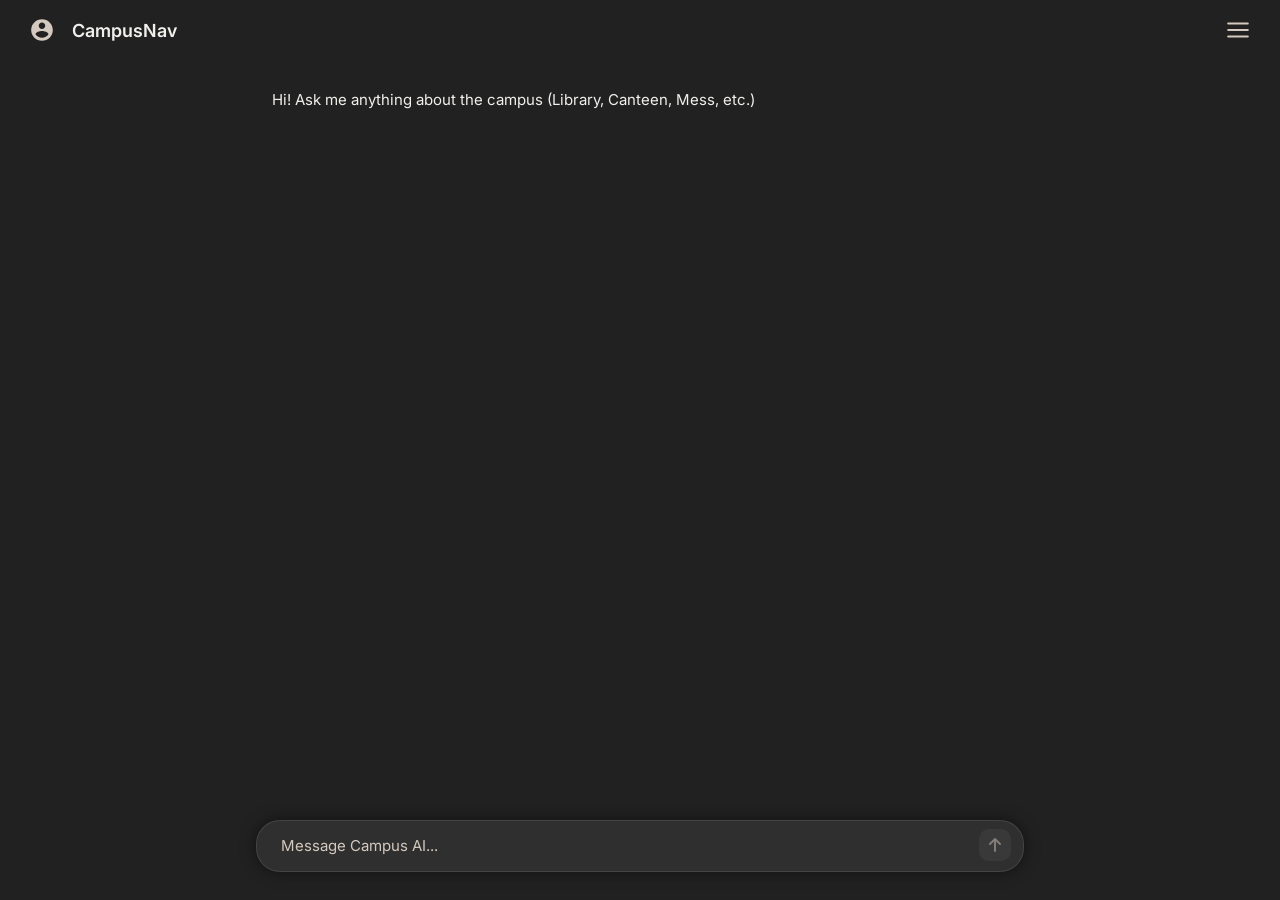
<file: frontend/index.html>
<!DOCTYPE html>
<html lang="en">

<head>
    <meta charset="UTF-8">
    <meta name="viewport" content="width=device-width, initial-scale=1.0">
    <title>CampusNav</title>
    <link href="https://fonts.googleapis.com/css2?family=Inter:wght@400;500;600&display=swap" rel="stylesheet">
    <link rel="stylesheet" href="style.css">
    <link rel="icon" type="image/x-icon" href="./logo.ico" />
</head>

<body>
    <div class="app-container">
        <main class="chat-area">
            <header class="chat-header">
                <div class="user-avatar-icon">
                    <svg stroke="currentColor" fill="currentColor" stroke-width="0" viewBox="0 0 24 24" height="26"
                        width="26" xmlns="http://www.w3.org/2000/svg">
                        <path
                            d="M12 2C6.48 2 2 6.48 2 12s4.48 10 10 10 10-4.48 10-10S17.52 2 12 2zm0 3c1.66 0 3 1.34 3 3s-1.34 3-3 3-3-1.34-3-3 1.34-3 3-3zm0 14.2c-2.5 0-4.71-1.28-6-3.22.03-1.99 4-3.08 6-3.08 1.99 0 5.97 1.09 6 3.08-1.29 1.94-3.5 3.22-6 3.22z">
                        </path>
                    </svg>
                </div>
                <h2>CampusNav</h2>
                <div class="user-menu-wrapper">
                    <button class="hamburger-btn" id="userMenuBtn">
                        <svg stroke="currentColor" fill="none" stroke-width="2" viewBox="0 0 24 24"
                            stroke-linecap="round" stroke-linejoin="round" height="26" width="26"
                            xmlns="http://www.w3.org/2000/svg">
                            <line x1="3" y1="12" x2="21" y2="12"></line>
                            <line x1="3" y1="6" x2="21" y2="6"></line>
                            <line x1="3" y1="18" x2="21" y2="18"></line>
                        </svg>
                    </button>
                    <div class="dropdown-menu" id="dropdownMenu">
                        <button class="dropdown-item" id="themeToggle">
                            <svg stroke="currentColor" fill="none" stroke-width="2" viewBox="0 0 24 24"
                                stroke-linecap="round" stroke-linejoin="round" height="1em" width="1em"
                                xmlns="http://www.w3.org/2000/svg">
                                <circle cx="12" cy="12" r="5"></circle>
                                <line x1="12" y1="1" x2="12" y2="3"></line>
                                <line x1="12" y1="21" x2="12" y2="23"></line>
                                <line x1="4.22" y1="4.22" x2="5.64" y2="5.64"></line>
                                <line x1="18.36" y1="18.36" x2="19.78" y2="19.78"></line>
                                <line x1="1" y1="12" x2="3" y2="12"></line>
                                <line x1="21" y1="12" x2="23" y2="12"></line>
                                <line x1="4.22" y1="19.78" x2="5.64" y2="18.36"></line>
                                <line x1="18.36" y1="5.64" x2="19.78" y2="4.22"></line>
                            </svg>
                            <span id="themeLabel">Dark mode</span>
                        </button>
                        <div class="dropdown-divider"></div>
                        <button class="dropdown-item" onclick="location.reload()">
                            <svg stroke="currentColor" fill="none" stroke-width="2" viewBox="0 0 24 24"
                                stroke-linecap="round" stroke-linejoin="round" height="1em" width="1em"
                                xmlns="http://www.w3.org/2000/svg">
                                <line x1="12" y1="5" x2="12" y2="19"></line>
                                <line x1="5" y1="12" x2="19" y2="12"></line>
                            </svg>
                            New chat
                        </button>
                        <div class="dropdown-divider"></div>
                        <button class="dropdown-item" onclick="location.href='about.html'">
                            <svg stroke="currentColor" fill="none" stroke-width="2" viewBox="0 0 24 24"
                                stroke-linecap="round" stroke-linejoin="round" height="1em" width="1em"
                                xmlns="http://www.w3.org/2000/svg">
                                <circle cx="12" cy="12" r="10"></circle>
                                <line x1="12" y1="16" x2="12" y2="12"></line>
                                <line x1="12" y1="8" x2="12.01" y2="8"></line>
                            </svg>
                            About
                        </button>
                    </div>
                </div>
            </header>

            <div id="messages" class="messages-container">
            </div>

            <div class="input-container-wrapper">
                <div class="input-container">
                    <div class="input-box">
                        <textarea id="userInput" placeholder="Message Campus AI..." rows="1"></textarea>
                        <button id="sendBtn" class="send-btn" onclick="sendMsg()">
                            <svg width="24" height="24" viewBox="0 0 24 24" fill="none">
                                <path d="M7 11L12 6L17 11M12 18V7" stroke="currentColor" stroke-width="2"
                                    stroke-linecap="round" stroke-linejoin="round"></path>
                            </svg>
                        </button>
                    </div>
                </div>
            </div>
        </main>
    </div>
    <script src="script.js"></script>
</body>

</html>
</file>
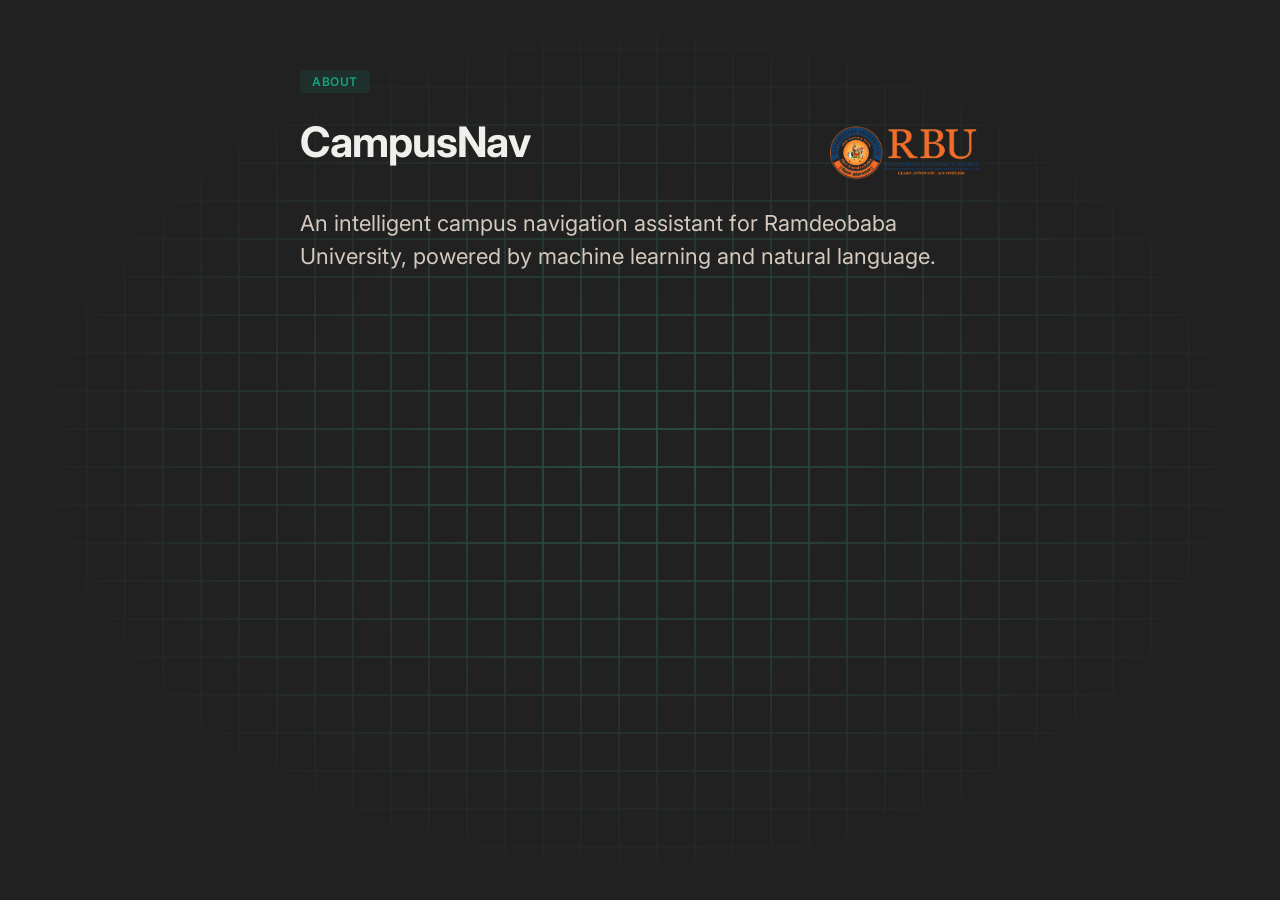
<file: frontend/about.html>
<!DOCTYPE html>
<html lang="en">

<head>
    <meta charset="UTF-8">
    <meta name="viewport" content="width=device-width, initial-scale=1.0">
    <title>About - CampusNav</title>
    <link href="https://fonts.googleapis.com/css2?family=Inter:wght@400;500;600;700&display=swap" rel="stylesheet">
    <link rel="stylesheet" href="style.css">
    <link rel="icon" type="image/x-icon" href="./logo.ico" />
    <script>
        const savedTheme = localStorage.getItem('theme') || 'dark';
        document.documentElement.setAttribute('data-theme', savedTheme);
    </script>
    <style>
        .chat-area {
            position: relative;
            overflow: hidden;
        }

        #shapegrid-canvas {
            position: absolute;
            top: 0;
            left: 0;
            width: 100%;
            height: 100%;
            z-index: 0;
            pointer-events: none;
        }

        .chat-area::after {
            content: '';
            position: absolute;
            top: 0;
            left: 0;
            width: 100%;
            height: 100%;
            background: radial-gradient(ellipse at center, transparent 0%, var(--bg-main) 70%);
            pointer-events: none;
            z-index: 1;
        }

        .about-body {
            position: relative;
            z-index: 2;
            flex: 1;
            display: flex;
            justify-content: center;
            padding: 30px 24px;
            overflow-y: auto;
        }

        .article {
            max-width: 680px;
            width: 100%;
            padding-top: 40px;
        }

        .article-header {
            margin-bottom: 48px;
        }

        .article-title {
            font-size: 42px;
            font-weight: 700;
            color: var(--text-primary);
            line-height: 1.2;
            letter-spacing: -1px;
            margin-bottom: 20px;
        }

        .article-subtitle {
            font-size: 22px;
            color: var(--text-secondary);
            line-height: 1.5;
            font-weight: 400;
            margin-bottom: 32px;
        }

        .article-byline {
            display: grid;
            grid-template-columns: repeat(4, 1fr);
            gap: 12px;
            margin-top: 24px;
        }

        .byline-card {
            display: flex;
            align-items: center;
            gap: 10px;
            background: var(--bg-input);
            border: 1px solid var(--border-color);
            border-radius: 10px;
            padding: 12px;
        }

        .byline-avatar {
            width: 36px;
            height: 36px;
            border-radius: 50%;
            background: linear-gradient(135deg, #10a37f 0%, #0d8a6c 100%);
            display: flex;
            align-items: center;
            justify-content: center;
            color: white;
            font-weight: 600;
            font-size: 12px;
            flex-shrink: 0;
        }

        .byline-info {
            display: flex;
            flex-direction: column;
            gap: 1px;
            min-width: 0;
        }

        .byline-name {
            font-size: 13px;
            font-weight: 600;
            color: var(--text-primary);
            white-space: nowrap;
            overflow: hidden;
            text-overflow: ellipsis;
        }

        .byline-meta {
            font-size: 11px;
            color: var(--text-secondary);
        }

        .article-divider {
            height: 1px;
            background: var(--border-color);
            margin: 40px 0;
        }

        .article-section {
            margin-bottom: 36px;
        }

        .article-section h2 {
            font-size: 24px;
            font-weight: 600;
            color: var(--text-primary);
            margin-bottom: 16px;
            letter-spacing: -0.3px;
        }

        .article-section p {
            font-size: 17px;
            color: var(--text-secondary);
            line-height: 1.8;
            margin-bottom: 16px;
        }

        .article-section p:last-child {
            margin-bottom: 0;
        }

        .article-tag {
            display: inline-block;
            font-size: 12px;
            font-weight: 600;
            letter-spacing: 0.5px;
            text-transform: uppercase;
            color: #10a37f;
            background: rgba(16, 163, 127, 0.1);
            padding: 4px 12px;
            border-radius: 4px;
            margin-bottom: 24px;
        }

        .article-footer {
            margin-top: 56px;
            padding-top: 32px;
        }

        .article-footer a {
            display: inline-flex;
            align-items: center;
            gap: 8px;
            color: #10a37f;
            text-decoration: none;
            font-size: 15px;
            font-weight: 500;
            transition: opacity 0.2s;
        }

        .article-footer a:hover {
            opacity: 0.75;
        }

        @media (max-width: 640px) {
            .article-title {
                font-size: 32px;
            }

            .article-subtitle {
                font-size: 18px;
            }

            .article-byline {
                grid-template-columns: 1fr 1fr;
            }
        }

        .beams-container {
            position: relative;
            width: 100%;
            height: 100%;
        }

        .logo-box {
            display: flex;
            align-items: center;
            justify-content: space-between;
            margin-bottom: 20px;
        }

        .logo-box img {
            width: 25dvw;
            max-width: 150px;
            height: auto;
        }


        @media (max-width: 768px) {
            .logo-box {
                flex-direction: column;
                text-align: center;
            }

            .logo-box img {
                width: 30vw;
                max-width: 100px;
            }
        }

        @media (max-width: 480px) {
            .article-title {
                font-size: 28px;
            }

            .article-subtitle {
                font-size: 16px;
            }

            .article-byline {
                grid-template-columns: 1fr;
            }

            .about-body {
                padding: 20px 16px;
            }

            .logo-box img {
                width: 35vw;
                max-width: 70px;
            }
        }

        /* Split animation styles */
        .article-title .char {
            display: inline-block;
            opacity: 0;
            transform: translateY(40px);
            will-change: transform, opacity;
        }

        .article-title.animate .char {
            animation: char-reveal 1.25s cubic-bezier(0.25, 0.46, 0.45, 0.94) forwards;
        }

        @keyframes char-reveal {
            to {
                opacity: 1;
                transform: translateY(0);
            }
        }

        /* Other elements fade in after title */
        .article-tag,
        .logo-box img,
        .article-subtitle,
        .article-byline,
        .article-divider,
        .article-section,
        .article-footer {
            opacity: 0;
            transform: translateY(20px);
            transition: opacity 0.6s ease-out, transform 0.6s ease-out;
        }

        .article-tag.visible,
        .logo-box img.visible,
        .article-subtitle.visible,
        .article-byline.visible,
        .article-divider.visible,
        .article-section.visible,
        .article-footer.visible {
            opacity: 1;
            transform: translateY(0);
        }
    </style>
</head>

<body>
    <div class="app-container">
        <main class="chat-area">
            <canvas id="shapegrid-canvas"></canvas>
            <div class="about-body">
                <article class="article">
                    <header class="article-header">
                        <span class="article-tag visible">About</span>

                        <div class="logo-box">
                            <h1 class="article-title">CampusNav</h1>
                            <img src="rbu_logo.png" alt="rbu_logo">
                        </div>

                        <p class="article-subtitle">
                            An intelligent campus navigation assistant for Ramdeobaba University,
                            powered by machine learning and natural language.
                        </p>
                        <div class="article-byline">
                            <div class="byline-card">
                                <div class="byline-avatar">AB</div>
                                <div class="byline-info">
                                    <span class="byline-name">Amey Bobade</span>
                                    <span class="byline-meta">RBU University</span>
                                </div>
                            </div>
                            <div class="byline-card">
                                <div class="byline-avatar">SS</div>
                                <div class="byline-info">
                                    <span class="byline-name">Siddhant Singh</span>
                                    <span class="byline-meta">RBU University</span>
                                </div>
                            </div>
                            <div class="byline-card">
                                <div class="byline-avatar">YS</div>
                                <div class="byline-info">
                                    <span class="byline-name">Yash Sathone</span>
                                    <span class="byline-meta">RBU University</span>
                                </div>
                            </div>
                            <div class="byline-card">
                                <div class="byline-avatar">PS</div>
                                <div class="byline-info">
                                    <span class="byline-name">Pranaysingh Sisodiya</span>
                                    <span class="byline-meta">RBU University</span>
                                </div>
                            </div>
                        </div>
                    </header>

                    <div class="article-divider"></div>

                    <section class="article-section">
                        <h2>What is CampusNav?</h2>
                        <p>
                            CampusNav is an intelligent chatbot that helps users navigate and discover
                            information about Ramdeobaba University. Ask questions naturally — in plain English —
                            and get instant answers about campus locations, facilities, and landmarks.
                        </p>
                        <p>
                            Unlike a traditional directory, CampusNav understands varied phrasings. Whether you
                            type "where's the library", "what floor is the canteen on", or "tell me about the
                            mess", the system recognizes your intent and returns the relevant information.
                        </p>
                    </section>

                    <section class="article-section">
                        <h2>How It Works</h2>
                        <p>
                            CampusNav uses a TF-IDF vectorizer to convert user queries into numerical
                            features, which are then classified using a Linear SVM classifier against a
                            structured location database. The model is trained on varied query templates
                            and location aliases to handle natural language flexibility.
                        </p>
                        <p>
                            The backend is built with FastAPI, serving the ML model over a simple REST API.
                            The frontend is a single-page application with a clean, responsive chat interface.
                        </p>
                    </section>

                    <section class="article-section">
                        <h2>Tech Stack</h2>
                        <p>
                            Python &nbsp;&middot;&nbsp; FastAPI &nbsp;&middot;&nbsp; scikit-learn &nbsp;&middot;&nbsp;
                            HTML &nbsp;&middot;&nbsp; CSS &nbsp;&middot;&nbsp; JavaScript &nbsp;&middot;&nbsp; JSON
                        </p>
                    </section>

                    <div class="article-divider"></div>

                    <footer class="article-footer">
                        <a href="index.html">
                            <svg width="16" height="16" viewBox="0 0 24 24" fill="none" stroke="currentColor"
                                stroke-width="2" stroke-linecap="round" stroke-linejoin="round">
                                <line x1="19" y1="12" x2="5" y2="12"></line>
                                <polyline points="12 19 5 12 12 5"></polyline>
                            </svg>
                            Back to Chat
                        </a>
                    </footer>
                </article>
            </div>
        </main>
    </div>

    <script>
        // ── ShapeGrid (vanilla canvas, converted from React) ──────────────────
        (function () {
            const canvas = document.getElementById('shapegrid-canvas');
            if (!canvas) return;
            const ctx = canvas.getContext('2d');

            // Theme-aware palette — matched to --bg-main and --text-secondary tones
            const PALETTES = {
                dark: {
                    borderColor: '#2e5a4a',
                    hoverFillColor: '#1a3a2e',
                    speed: 0.6,
                    trailAmount: 8
                },
                light: {
                    borderColor: '#a8c4bc',
                    hoverFillColor: '#d4e8e2',
                    speed: 0.35,
                    trailAmount: 5
                }
            };

            function getTheme() {
                return document.documentElement.getAttribute('data-theme') || 'dark';
            }

            function getPalette() {
                return PALETTES[getTheme()] || PALETTES.dark;
            }

            const config = {
                direction: 'diagonal',
                squareSize: 38,
                shape: 'square',       // 'square' | 'circle' | 'hexagon' | 'triangle'
                ...getPalette()
            };

            let numSquaresX, numSquaresY;
            const gridOffset = { x: 0, y: 0 };
            let hoveredSquare = null;
            const trailCells = [];
            const cellOpacities = new Map();
            let animId = null;

            const isHex = config.shape === 'hexagon';
            const isTri = config.shape === 'triangle';
            const hexHoriz = config.squareSize * 1.5;
            const hexVert = config.squareSize * Math.sqrt(3);

            function resizeCanvas() {
                canvas.width = canvas.offsetWidth;
                canvas.height = canvas.offsetHeight;
                numSquaresX = Math.ceil(canvas.width / config.squareSize) + 1;
                numSquaresY = Math.ceil(canvas.height / config.squareSize) + 1;
            }

            function drawHex(cx, cy, size) {
                ctx.beginPath();
                for (let i = 0; i < 6; i++) {
                    const angle = (Math.PI / 3) * i;
                    const vx = cx + size * Math.cos(angle);
                    const vy = cy + size * Math.sin(angle);
                    if (i === 0) ctx.moveTo(vx, vy);
                    else ctx.lineTo(vx, vy);
                }
                ctx.closePath();
            }

            function drawCircle(cx, cy, size) {
                ctx.beginPath();
                ctx.arc(cx, cy, size / 2, 0, Math.PI * 2);
                ctx.closePath();
            }

            function drawTriangle(cx, cy, size, flip) {
                ctx.beginPath();
                if (flip) {
                    ctx.moveTo(cx, cy + size / 2);
                    ctx.lineTo(cx + size / 2, cy - size / 2);
                    ctx.lineTo(cx - size / 2, cy - size / 2);
                } else {
                    ctx.moveTo(cx, cy - size / 2);
                    ctx.lineTo(cx + size / 2, cy + size / 2);
                    ctx.lineTo(cx - size / 2, cy + size / 2);
                }
                ctx.closePath();
            }

            function drawGrid() {
                ctx.clearRect(0, 0, canvas.width, canvas.height);

                if (isHex) {
                    const colShift = Math.floor(gridOffset.x / hexHoriz);
                    const offsetX = ((gridOffset.x % hexHoriz) + hexHoriz) % hexHoriz;
                    const offsetY = ((gridOffset.y % hexVert) + hexVert) % hexVert;
                    const cols = Math.ceil(canvas.width / hexHoriz) + 3;
                    const rows = Math.ceil(canvas.height / hexVert) + 3;

                    for (let col = -2; col < cols; col++) {
                        for (let row = -2; row < rows; row++) {
                            const cx = col * hexHoriz + offsetX;
                            const cy = row * hexVert + ((col + colShift) % 2 !== 0 ? hexVert / 2 : 0) + offsetY;
                            const cellKey = col + ',' + row;
                            const alpha = cellOpacities.get(cellKey);
                            if (alpha) {
                                ctx.globalAlpha = alpha;
                                drawHex(cx, cy, config.squareSize);
                                ctx.fillStyle = config.hoverFillColor;
                                ctx.fill();
                                ctx.globalAlpha = 1;
                            }
                            drawHex(cx, cy, config.squareSize);
                            ctx.strokeStyle = config.borderColor;
                            ctx.stroke();
                        }
                    }
                } else if (isTri) {
                    const halfW = config.squareSize / 2;
                    const colShift = Math.floor(gridOffset.x / halfW);
                    const rowShift = Math.floor(gridOffset.y / config.squareSize);
                    const offsetX = ((gridOffset.x % halfW) + halfW) % halfW;
                    const offsetY = ((gridOffset.y % config.squareSize) + config.squareSize) % config.squareSize;
                    const cols = Math.ceil(canvas.width / halfW) + 4;
                    const rows = Math.ceil(canvas.height / config.squareSize) + 4;

                    for (let col = -2; col < cols; col++) {
                        for (let row = -2; row < rows; row++) {
                            const cx = col * halfW + offsetX;
                            const cy = row * config.squareSize + config.squareSize / 2 + offsetY;
                            const flip = ((col + colShift + row + rowShift) % 2 + 2) % 2 !== 0;
                            const cellKey = col + ',' + row;
                            const alpha = cellOpacities.get(cellKey);
                            if (alpha) {
                                ctx.globalAlpha = alpha;
                                drawTriangle(cx, cy, config.squareSize, flip);
                                ctx.fillStyle = config.hoverFillColor;
                                ctx.fill();
                                ctx.globalAlpha = 1;
                            }
                            drawTriangle(cx, cy, config.squareSize, flip);
                            ctx.strokeStyle = config.borderColor;
                            ctx.stroke();
                        }
                    }
                } else if (config.shape === 'circle') {
                    const offsetX = ((gridOffset.x % config.squareSize) + config.squareSize) % config.squareSize;
                    const offsetY = ((gridOffset.y % config.squareSize) + config.squareSize) % config.squareSize;
                    const cols = Math.ceil(canvas.width / config.squareSize) + 3;
                    const rows = Math.ceil(canvas.height / config.squareSize) + 3;

                    for (let col = -2; col < cols; col++) {
                        for (let row = -2; row < rows; row++) {
                            const cx = col * config.squareSize + config.squareSize / 2 + offsetX;
                            const cy = row * config.squareSize + config.squareSize / 2 + offsetY;
                            const cellKey = col + ',' + row;
                            const alpha = cellOpacities.get(cellKey);
                            if (alpha) {
                                ctx.globalAlpha = alpha;
                                drawCircle(cx, cy, config.squareSize);
                                ctx.fillStyle = config.hoverFillColor;
                                ctx.fill();
                                ctx.globalAlpha = 1;
                            }
                            drawCircle(cx, cy, config.squareSize);
                            ctx.strokeStyle = config.borderColor;
                            ctx.stroke();
                        }
                    }
                } else {
                    // squares
                    const offsetX = ((gridOffset.x % config.squareSize) + config.squareSize) % config.squareSize;
                    const offsetY = ((gridOffset.y % config.squareSize) + config.squareSize) % config.squareSize;
                    const cols = Math.ceil(canvas.width / config.squareSize) + 3;
                    const rows = Math.ceil(canvas.height / config.squareSize) + 3;

                    for (let col = -2; col < cols; col++) {
                        for (let row = -2; row < rows; row++) {
                            const sx = col * config.squareSize + offsetX;
                            const sy = row * config.squareSize + offsetY;
                            const cellKey = col + ',' + row;
                            const alpha = cellOpacities.get(cellKey);
                            if (alpha) {
                                ctx.globalAlpha = alpha;
                                ctx.fillStyle = config.hoverFillColor;
                                ctx.fillRect(sx, sy, config.squareSize, config.squareSize);
                                ctx.globalAlpha = 1;
                            }
                            ctx.strokeStyle = config.borderColor;
                            ctx.strokeRect(sx, sy, config.squareSize, config.squareSize);
                        }
                    }
                }

                // Vignette
                const gradient = ctx.createRadialGradient(
                    canvas.width / 2, canvas.height / 2, 0,
                    canvas.width / 2, canvas.height / 2,
                    Math.sqrt(canvas.width * canvas.width + canvas.height * canvas.height) / 2
                );
                gradient.addColorStop(0, 'rgba(0,0,0,0)');
                ctx.fillStyle = gradient;
                ctx.fillRect(0, 0, canvas.width, canvas.height);
            }

            function updateCellOpacities() {
                const targets = new Map();
                if (hoveredSquare) {
                    targets.set(hoveredSquare.x + ',' + hoveredSquare.y, 1);
                }
                for (let i = 0; i < trailCells.length; i++) {
                    const t = trailCells[i];
                    const key = t.x + ',' + t.y;
                    if (!targets.has(key)) {
                        targets.set(key, (trailCells.length - i) / (trailCells.length + 1));
                    }
                }
                for (const [key] of targets) {
                    if (!cellOpacities.has(key)) cellOpacities.set(key, 0);
                }
                for (const [key, opacity] of cellOpacities) {
                    const target = targets.get(key) || 0;
                    const next = opacity + (target - opacity) * 0.15;
                    if (next < 0.005) {
                        cellOpacities.delete(key);
                    } else {
                        cellOpacities.set(key, next);
                    }
                }
            }

            function updateAnimation() {
                const effectiveSpeed = Math.max(config.speed, 0.1);
                const wrapX = isHex ? hexHoriz * 2 : config.squareSize;
                const wrapY = isHex ? hexVert : isTri ? config.squareSize * 2 : config.squareSize;

                switch (config.direction) {
                    case 'right':
                        gridOffset.x = (gridOffset.x - effectiveSpeed + wrapX) % wrapX;
                        break;
                    case 'left':
                        gridOffset.x = (gridOffset.x + effectiveSpeed + wrapX) % wrapX;
                        break;
                    case 'up':
                        gridOffset.y = (gridOffset.y + effectiveSpeed + wrapY) % wrapY;
                        break;
                    case 'down':
                        gridOffset.y = (gridOffset.y - effectiveSpeed + wrapY) % wrapY;
                        break;
                    case 'diagonal':
                        gridOffset.x = (gridOffset.x - effectiveSpeed + wrapX) % wrapX;
                        gridOffset.y = (gridOffset.y - effectiveSpeed + wrapY) % wrapY;
                        break;
                }

                updateCellOpacities();
                drawGrid();
                animId = requestAnimationFrame(updateAnimation);
            }

            function getGridCell(mouseX, mouseY) {
                if (isHex) {
                    const colShift = Math.floor(gridOffset.x / hexHoriz);
                    const offsetX = ((gridOffset.x % hexHoriz) + hexHoriz) % hexHoriz;
                    const offsetY = ((gridOffset.y % hexVert) + hexVert) % hexVert;
                    const adjustedX = mouseX - offsetX;
                    const adjustedY = mouseY - offsetY;
                    const col = Math.round(adjustedX / hexHoriz);
                    const rowOffset = (col + colShift) % 2 !== 0 ? hexVert / 2 : 0;
                    const row = Math.round((adjustedY - rowOffset) / hexVert);
                    return { x: col, y: row };
                } else if (isTri) {
                    const halfW = config.squareSize / 2;
                    const offsetX = ((gridOffset.x % halfW) + halfW) % halfW;
                    const offsetY = ((gridOffset.y % config.squareSize) + config.squareSize) % config.squareSize;
                    return {
                        x: Math.round((mouseX - offsetX) / halfW),
                        y: Math.floor((mouseY - offsetY) / config.squareSize)
                    };
                } else if (config.shape === 'circle') {
                    const offsetX = ((gridOffset.x % config.squareSize) + config.squareSize) % config.squareSize;
                    const offsetY = ((gridOffset.y % config.squareSize) + config.squareSize) % config.squareSize;
                    return {
                        x: Math.round((mouseX - offsetX) / config.squareSize),
                        y: Math.round((mouseY - offsetY) / config.squareSize)
                    };
                } else {
                    const offsetX = ((gridOffset.x % config.squareSize) + config.squareSize) % config.squareSize;
                    const offsetY = ((gridOffset.y % config.squareSize) + config.squareSize) % config.squareSize;
                    return {
                        x: Math.floor((mouseX - offsetX) / config.squareSize),
                        y: Math.floor((mouseY - offsetY) / config.squareSize)
                    };
                }
            }

            function handleMouseMove(e) {
                const rect = canvas.getBoundingClientRect();
                const mouseX = e.clientX - rect.left;
                const mouseY = e.clientY - rect.top;
                const cell = getGridCell(mouseX, mouseY);

                if (!hoveredSquare || hoveredSquare.x !== cell.x || hoveredSquare.y !== cell.y) {
                    if (hoveredSquare && config.hoverTrailAmount > 0) {
                        trailCells.unshift({ ...hoveredSquare });
                        if (trailCells.length > config.hoverTrailAmount) trailCells.length = config.hoverTrailAmount;
                    }
                    hoveredSquare = cell;
                }
            }

            function handleMouseLeave() {
                if (hoveredSquare && config.hoverTrailAmount > 0) {
                    trailCells.unshift({ ...hoveredSquare });
                    if (trailCells.length > config.hoverTrailAmount) trailCells.length = config.hoverTrailAmount;
                }
                hoveredSquare = null;
            }

            function onThemeChange() {
                const p = getPalette();
                config.borderColor = p.borderColor;
                config.hoverFillColor = p.hoverFillColor;
                config.speed = p.speed;
                config.hoverTrailAmount = p.trailAmount;
            }

            // Sync immediately with any theme set before this script ran
            onThemeChange();

            // Watch for theme toggles from the navbar button (index.html pattern)
            const observer = new MutationObserver(function (mutations) {
                mutations.forEach(function (m) {
                    if (m.attributeName === 'data-theme') onThemeChange();
                });
            });
            observer.observe(document.documentElement, { attributes: true });

            window.addEventListener('resize', resizeCanvas);
            canvas.addEventListener('mousemove', handleMouseMove);
            canvas.addEventListener('mouseleave', handleMouseLeave);
            resizeCanvas();
            animId = requestAnimationFrame(updateAnimation);
        })();

        // ── Original ab-js.js animation ───────────────────────────────────────
        document.fonts.ready.then(function () {
            runAnimation();
        });

        document.addEventListener('DOMContentLoaded', function () {
            runAnimation();
        });

        function runAnimation() {
            var title = document.querySelector('.article-title');
            if (!title || title.dataset.animated) return;
            title.dataset.animated = 'true';

            var text = title.textContent;
            title.textContent = '';
            title.setAttribute('aria-label', text);

            var frag = document.createDocumentFragment();
            for (var i = 0; i < text.length; i++) {
                var span = document.createElement('span');
                span.className = 'char';
                span.textContent = text[i];
                span.style.animationDelay = (i * 0.05) + 's';
                frag.appendChild(span);
            }
            title.appendChild(frag);

            requestAnimationFrame(function () {
                title.classList.add('animate');
            });

            var totalDelay = text.length * 0.05 * 1000 + 750;
            var logoImg = document.querySelector('.logo-box img');
            var subtitle = document.querySelector('.article-subtitle');
            var byline = document.querySelector('.article-byline');
            var divider1 = document.querySelector('.article-divider');
            var sections = document.querySelectorAll('.article-section');
            var footer = document.querySelector('.article-footer');

            setTimeout(function () { if (logoImg) logoImg.classList.add('visible'); }, totalDelay);
            setTimeout(function () { if (subtitle) subtitle.classList.add('visible'); }, totalDelay + 100);
            setTimeout(function () { if (byline) byline.classList.add('visible'); }, totalDelay + 200);
            setTimeout(function () { if (divider1) divider1.classList.add('visible'); }, totalDelay + 300);
            setTimeout(function () {
                sections.forEach(function (sec, idx) {
                    setTimeout(function () { sec.classList.add('visible'); }, idx * 150);
                });
            }, totalDelay + 400);
            setTimeout(function () { if (footer) footer.classList.add('visible'); }, totalDelay + 400 + sections.length * 150 + 200);
        }
    </script>

</html>
</file>
<file: frontend/style.css>
@import url('https://fonts.googleapis.com/css2?family=Inter:wght@400;500;600;700&display=swap');

:root {
    --bg-main: #212121;
    --text-primary: #F1EFEC;
    --text-secondary: #D4C9BE;
    --bg-input: #2F2F2F;
    --border-color: rgba(255, 255, 255, 0.1);
    --user-msg-bg: #2F2F2F;
    --shadow: rgba(0, 0, 0, 0.5);
    --hamburger-hover-bg: rgba(255, 255, 255, 0.1);
    --input-focus-shadow: rgba(0, 0, 0, 0.2);
    --send-btn-bg: #ffffff;
    --send-btn-color: #212121;
    --send-btn-hover-bg: #e0e0e0;
    --send-btn-disabled-bg: rgba(255, 255, 255, 0.1);
}

[data-theme="light"] {
    --bg-main: #F5F5F5;
    --text-primary: #1a1a1a;
    --text-secondary: #666666;
    --bg-input: #ffffff;
    --border-color: rgba(0, 0, 0, 0.1);
    --user-msg-bg: #e8e8e8;
    --shadow: rgba(0, 0, 0, 0.1);
    --hamburger-hover-bg: rgba(0, 0, 0, 0.06);
    --input-focus-shadow: rgba(0, 0, 0, 0.15);
    --send-btn-bg: #1a1a1a;
    --send-btn-color: #ffffff;
    --send-btn-hover-bg: #333333;
    --send-btn-disabled-bg: rgba(0, 0, 0, 0.08);
}

* {
    box-sizing: border-box;
    margin: 0;
    padding: 0;
}

body {
    background: var(--bg-main);
    color: var(--text-primary);
    font-family: "Inter", sans-serif;
    height: 100dvh;
    display: flex;
    overflow: hidden;
    font-size: 15px;
}

.app-container {
    display: flex;
    width: 100vw;
    height: 100dvh;
}

.user-menu-wrapper {
    position: relative;
    display: flex;
    align-items: center;
    margin-left: auto;
}

@keyframes pulse-soft {
    0% {
        transform: scale(0.95);
        opacity: 0.8;
    }

    50% {
        transform: scale(1.05);
        opacity: 1;
    }

    100% {
        transform: scale(0.95);
        opacity: 0.8;
    }
}

.user-avatar-icon {
    color: var(--text-secondary);
    display: flex;
    align-items: center;
    justify-content: center;
    width: 36px;
    height: 36px;
}

.user-avatar-icon svg {
    animation: pulse-soft 3s infinite ease-in-out;
}

.hamburger-btn {
    background: transparent;
    border: none;
    color: var(--text-secondary);
    cursor: pointer;
    border-radius: 8px;
    width: 36px;
    height: 36px;
    display: flex;
    align-items: center;
    justify-content: center;
    transition: background 0.2s, color 0.2s, transform 0.2s;
}

.hamburger-btn:hover {
    background: var(--hamburger-hover-bg);
    color: var(--text-primary);
    transform: scale(1.05);
}

.hamburger-btn:active {
    transform: scale(0.95);
}

.dropdown-menu {
    position: absolute;
    top: 48px;
    right: 0;
    width: 220px;
    background: var(--bg-input);
    border: 1px solid var(--border-color);
    border-radius: 12px;
    padding: 8px;
    display: none;
    flex-direction: column;
    box-shadow: 0 4px 20px var(--shadow);
    z-index: 1000;
}

@keyframes slide-down {
    from {
        opacity: 0;
        transform: translateY(-10px);
    }

    to {
        opacity: 1;
        transform: translateY(0);
    }
}

.dropdown-menu.show {
    display: flex;
    animation: slide-down 0.2s ease-out forwards;
}

.dropdown-item {
    background: transparent;
    border: none;
    color: var(--text-primary);
    padding: 10px 12px;
    border-radius: 8px;
    cursor: pointer;
    display: flex;
    align-items: center;
    gap: 10px;
    font-size: 14px;
    text-align: left;
    transition: background 0.2s, transform 0.2s;
}

.dropdown-item:hover {
    background: var(--hamburger-hover-bg);
    transform: translateX(4px);
}

.dropdown-item:active {
    transform: translateX(2px) scale(0.98);
}

.dropdown-divider {
    height: 1px;
    background: var(--border-color);
    margin: 8px 0;
}

.chat-area {
    flex: 1;
    display: flex;
    flex-direction: column;
    position: relative;
    height: 100dvh;
}

.chat-header {
    display: flex;
    align-items: center;
    padding: 12px 24px;
    color: var(--text-secondary);
    font-weight: 500;
    justify-content: flex-start;
    gap: 12px;
}

.chat-header h2 {
    font-size: 18px;
    font-weight: 600;
    color: var(--text-primary);
    margin: 0;
}

.messages-container {
    flex: 1;
    overflow-y: auto;
    padding-bottom: 20px;
    display: flex;
    flex-direction: column;
}

@keyframes pop-in {
    from {
        opacity: 0;
        transform: translateY(10px) scale(0.98);
    }

    to {
        opacity: 1;
        transform: translateY(0) scale(1);
    }
}

.msg-row {
    width: 100%;
    display: flex;
    justify-content: center;
    padding: 24px 20px;
    animation: pop-in 0.6s ease-out forwards;
}

.msg-content {
    max-width: 768px;
    width: 100%;
    display: flex;
    gap: 16px;
}

.msg-row.user {
    justify-content: center;
}

.msg-row.user .msg-content {
    justify-content: flex-end;
}

.msg-text {
    line-height: 1.6;
    white-space: pre-wrap;
    flex: 1;
    color: var(--text-primary);
}

.msg-row.user .msg-text {
    background: var(--user-msg-bg);
    padding: 10px 18px;
    border-radius: 20px;
    max-width: fit-content;
    flex: none;
}

.msg-row.bot .msg-text {
    padding: 4px 0;
}

.bot-avatar {
    width: 32px;
    height: 32px;
    border-radius: 4px;
    background: linear-gradient(135deg, #10a37f 0%, #0d8a6c 100%);
    display: flex;
    align-items: center;
    justify-content: center;
    color: white;
    font-size: 12px;
    font-weight: 600;
    flex-shrink: 0;
}

.typing-indicator {
    display: flex;
    align-items: center;
    gap: 4px;
    padding: 8px 0;
}

.typing-dot {
    width: 6px;
    height: 6px;
    background: var(--text-secondary);
    border-radius: 50%;
    animation: typing-bounce 1.4s infinite ease-in-out both;
}

.typing-dot:nth-child(1) {
    animation-delay: -0.32s;
}

.typing-dot:nth-child(2) {
    animation-delay: -0.16s;
}

@keyframes typing-bounce {

    0%,
    80%,
    100% {
        transform: scale(0);
        opacity: 0.5;
    }

    40% {
        transform: scale(1);
        opacity: 1;
    }
}

.input-container-wrapper {
    width: 100%;
    padding: 0 20px 20px 20px;
    display: flex;
    flex-direction: column;
    align-items: center;
}

.input-container {
    max-width: 768px;
    width: 100%;
    margin-bottom: 8px;
}

.input-box {
    position: relative;
    background: var(--bg-input);
    border-radius: 24px;
    border: 1px solid var(--border-color);
    display: flex;
    align-items: flex-end;
    padding: 12px 16px;
    box-shadow: 0 0 15px var(--shadow);
    transition: border-color 0.3s ease, box-shadow 0.3s ease, transform 0.3s ease;
}

.input-box:focus-within {
    border-color: var(--text-secondary);
    box-shadow: 0 4px 20px var(--input-focus-shadow);
    transform: translateY(-2px);
}

.input-box textarea {
    width: 100%;
    background: transparent;
    border: none;
    color: var(--text-primary);
    font-family: inherit;
    font-size: 15px;
    outline: none;
    resize: none;
    max-height: 200px;
    padding: 2px 40px 2px 8px;
    line-height: 1.5;
}

.input-box textarea::placeholder {
    color: var(--text-secondary);
}

.send-btn {
    position: absolute;
    right: 12px;
    bottom: 10px;
    background: var(--send-btn-bg);
    color: var(--send-btn-color);
    border: none;
    border-radius: 10px;
    width: 32px;
    height: 32px;
    display: flex;
    align-items: center;
    justify-content: center;
    cursor: pointer;
    transition: opacity 0.2s, transform 0.2s, background-color 0.2s;
}

.send-btn:not(:disabled):hover {
    transform: scale(1.05);
    background: var(--send-btn-hover-bg);
}

.send-btn:not(:disabled):active {
    transform: scale(0.95);
}

.send-btn svg {
    color: var(--send-btn-color);
    transition: transform 0.2s;
}

.send-btn:not(:disabled):hover svg {
    transform: translateX(2px) translateY(-2px);
}

.send-btn:disabled {
    opacity: 0.5;
    cursor: not-allowed;
    background: var(--send-btn-disabled-bg);
}

.send-btn:disabled svg {
    color: var(--text-secondary);
}

@media (max-width: 768px) {
    .msg-content {
        max-width: 100%;
    }

    .input-box {
        border-radius: 20px;
    }

    .msg-text {
        font-size: 15px;
    }

    .chat-header {
        padding: 10px 16px;
    }

    .chat-header h2 {
        font-size: 16px;
    }

    .user-avatar-icon,
    .hamburger-btn {
        width: 32px;
        height: 32px;
    }

    .dropdown-menu {
        width: 200px;
        right: -8px;
    }

    .input-container-wrapper {
        padding: 0 12px 16px;
    }
}
</file>
